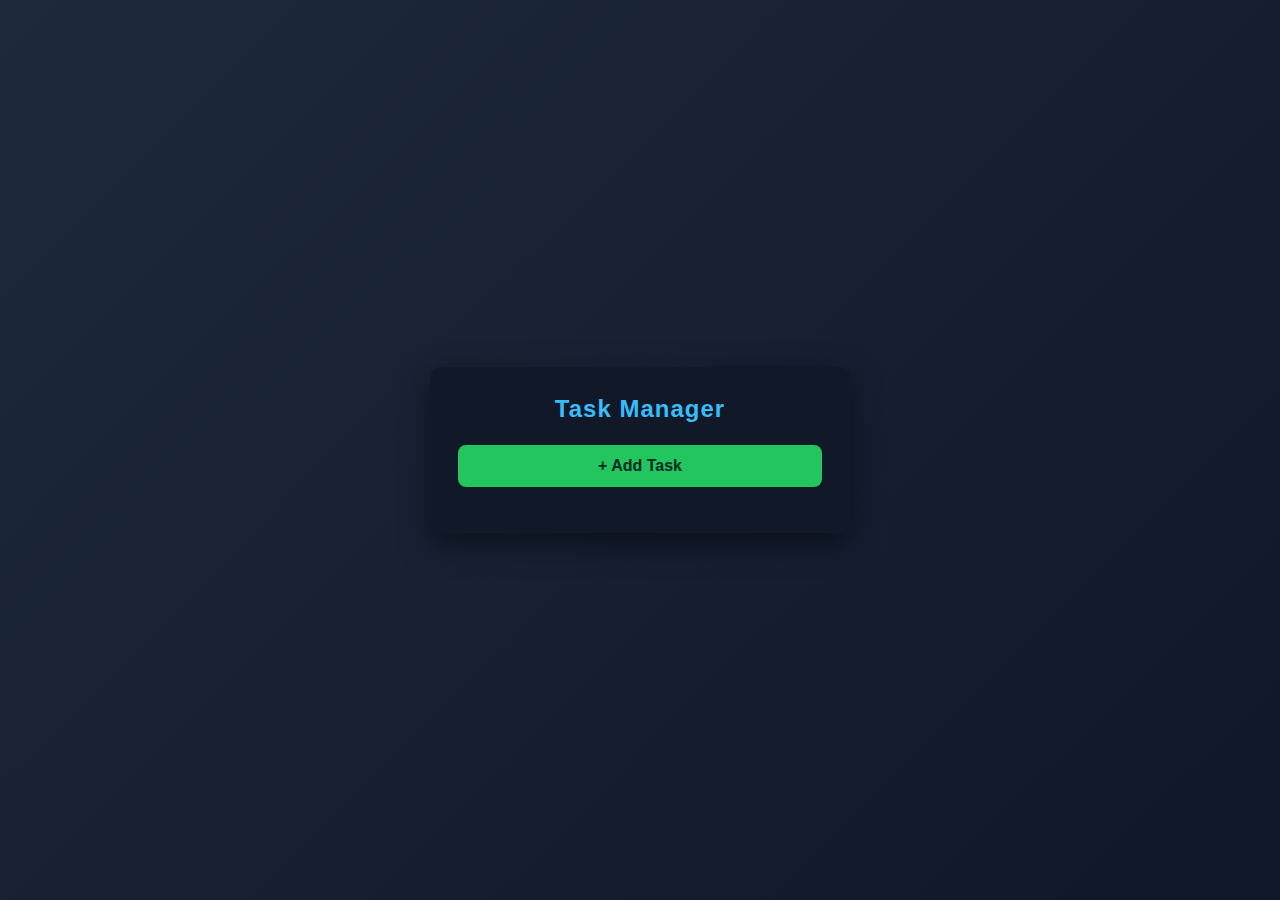
<file: frontend/index.html>
<!DOCTYPE html>
<html>
<head>
  <title>Task Manager</title>
  <link rel="stylesheet" href="style.css">
</head>

<body>
  <!-- STEP 2: Container -->
  <div class="container">
    <h2>Task Manager</h2>

    <a href="add.html">+ Add Task</a>

    <ul id="taskList"></ul>
  </div>

  <script>
    fetch("https://task-manager-vh8o.onrender.com")
      .then(res => res.json())
      .then(data => {
        const list = document.getElementById("taskList");
        list.innerHTML = "";

        data.forEach(task => {
          const li = document.createElement("li");
          li.innerHTML = `
            <span>
              <b>${task.title}</b><br>
              ${task.description}
            </span>
            <span>
              <button class="edit-btn" onclick="editTask(${task.id})">Edit</button>
              <button class="delete-btn" onclick="deleteTask(${task.id})">Delete</button>
            </span>
          `;
          list.appendChild(li);
        });
      });

    function deleteTask(id) {
      fetch(`https://task-manager-vh8o.onrender.com/tasks/${id}`, {
        method: "DELETE"
      }).then(() => location.reload());
    }

    function editTask(id) {
      window.location.href = `edit.html?id=${id}`;
    }
  </script>
</body>
</html>
</file>
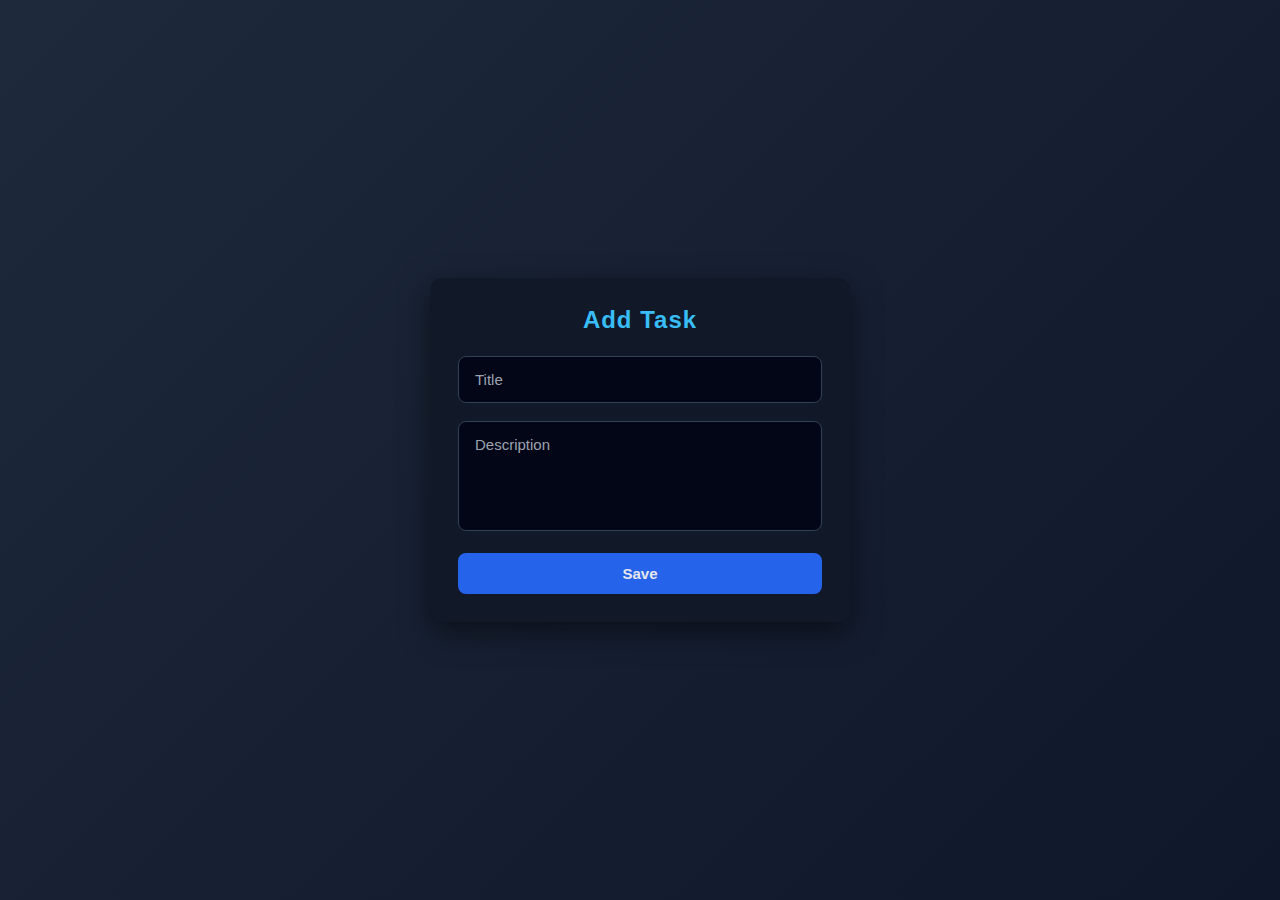
<file: frontend/add.html>
<!DOCTYPE html>
<html>
<head>
  <title>Add Task</title>
  <link rel="stylesheet" href="style.css">
</head>

<body>
  <!-- STEP 2: Container -->
  <div class="container">
    <h2>Add Task</h2>

    <input id="title" placeholder="Title">
    <textarea id="desc" placeholder="Description"></textarea>

    <button class="primary-btn" onclick="addTask()">Save</button>
  </div>

  <script>
    function addTask() {
      fetch("https://task-manager-vh8o.onrender.com", {
        method: "POST",
        headers: { "Content-Type": "application/json" },
        body: JSON.stringify({
          title: document.getElementById("title").value,
          description: document.getElementById("desc").value
        })
      }).then(() => {
        window.location.href = "index.html";
      });
    }
  </script>
</body>
</html>
</file>
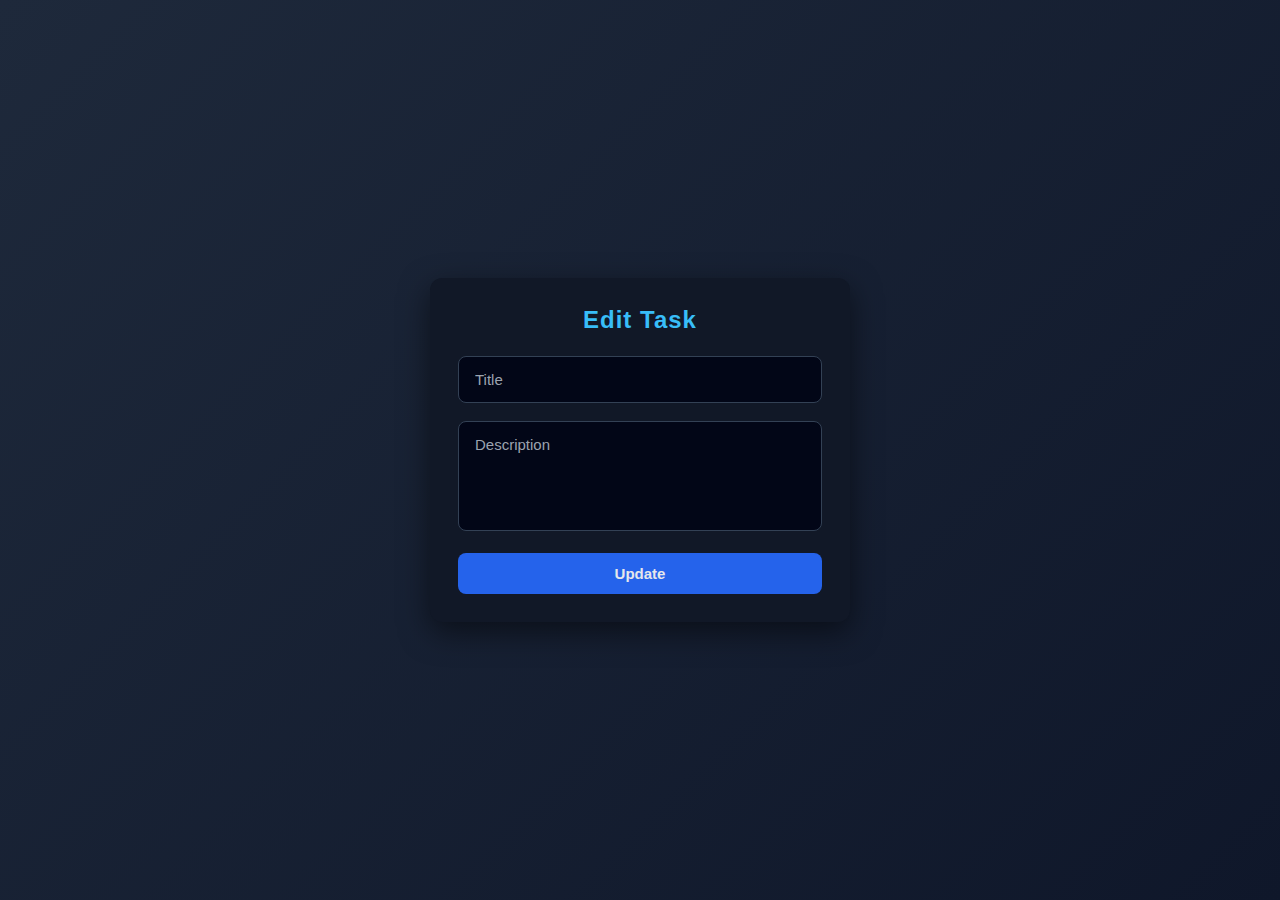
<file: frontend/edit.html>
<!DOCTYPE html>
<html>
<head>
  <title>Edit Task</title>
  <link rel="stylesheet" href="style.css">
</head>

<body>
  <!-- STEP 2: Container -->
  <div class="container">
    <h2>Edit Task</h2>

    <input id="title" placeholder="Title">
    <textarea id="desc" placeholder="Description"></textarea>

    <button class="primary-btn" onclick="updateTask()">Update</button>
  </div>

  <script>
    const id = new URLSearchParams(window.location.search).get("id");

    fetch("https://task-manager-vh8o.onrender.com/tasks")
      .then(res => res.json())
      .then(tasks => {
        const task = tasks.find(t => t.id == id);
        if (!task) {
          alert("Task not found");
          return;
        }

        document.getElementById("title").value = task.title;
        document.getElementById("desc").value = task.description;
      });

    function updateTask() {
      fetch('https://task-manager-vh8o.onrender.com/tasks/${id}', {
        method: "PUT",
        headers: {
          "Content-Type": "application/json"
        },
        body: JSON.stringify({
          title: document.getElementById("title").value,
          description: document.getElementById("desc").value
        })
      }).then(() => {
        window.location.href = "index.html";
      });
    }
  </script>
</body>
</html>
</file>
<file: frontend/style.css>
/* ===== RESET ===== */
* {
  margin: 0;
  padding: 0;
  box-sizing: border-box;
  font-family: "Segoe UI", Tahoma, sans-serif;
}

/* ===== PAGE BACKGROUND ===== */
body {
  min-height: 100vh;
  background: linear-gradient(135deg, #1e293b, #0f172a);
  display: flex;
  justify-content: center;
  align-items: center;
  color: #e5e7eb;
}

/* ===== MAIN CONTAINER ===== */
.container {
  background: #111827;
  width: 420px;
  padding: 28px;
  border-radius: 12px;
  box-shadow: 0 10px 30px rgba(0, 0, 0, 0.5);
}

/* ===== TITLE ===== */
.container h2 {
  text-align: center;
  margin-bottom: 22px;
  color: #38bdf8;
  letter-spacing: 1px;
}

/* ===== ADD TASK LINK ===== */
.container a {
  display: block;
  text-align: center;
  margin-bottom: 18px;
  padding: 12px;
  background: #22c55e;
  color: #022c22;
  text-decoration: none;
  border-radius: 8px;
  font-weight: bold;
  transition: background 0.3s ease;
}

.container a:hover {
  background: #16a34a;
}

/* ===== TASK LIST ===== */
#taskList {
  list-style: none;
}

/* ===== TASK ITEM ===== */
#taskList li {
  background: #1f2933;
  padding: 16px;
  margin-bottom: 14px;
  border-radius: 8px;
  display: flex;
  justify-content: space-between;
  align-items: center;
  gap: 12px;
  transition: transform 0.2s ease, background 0.2s ease;
}

#taskList li:hover {
  transform: scale(1.02);
  background: #243244;
}

/* ===== TASK TEXT ===== */
#taskList li span:first-child {
  max-width: 65%;
  word-wrap: break-word;
}

#taskList li b {
  display: block;
  margin-bottom: 4px;
  color: #facc15;
}

/* ===== BUTTONS (COMMON) ===== */
button {
  border: none;
  padding: 7px 12px;
  border-radius: 6px;
  cursor: pointer;
  font-size: 14px;
  font-weight: bold;
}

/* ===== EDIT BUTTON ===== */
.edit-btn {
  background: #38bdf8;
  color: #082f49;
  margin-right: 6px;
}

.edit-btn:hover {
  background: #0ea5e9;
}

/* ===== DELETE BUTTON ===== */
.delete-btn {
  background: #ef4444;
  color: #450a0a;
}

.delete-btn:hover {
  background: #dc2626;
}

/* ===== PRIMARY BUTTON (ADD / UPDATE) ===== */
.primary-btn {
  width: 100%;
  background: #2563eb;
  color: #e5e7eb;
  padding: 12px;
  border-radius: 8px;
  font-size: 15px;
  font-weight: bold;
}

.primary-btn:hover {
  background: #1d4ed8;
}

/* ===== FORM INPUTS (FIXED SPACING & COLORS) ===== */
input,
textarea {
  width: 100%;
  padding: 14px 16px;
  margin-bottom: 18px;
  border-radius: 8px;
  border: 1px solid #334155;
  background-color: #020617;
  color: #e5e7eb;
  font-size: 15px;
  outline: none;
  transition: border 0.2s ease, box-shadow 0.2s ease;
}

/* Placeholder */
input::placeholder,
textarea::placeholder {
  color: #9ca3af;
}

/* Focus state */
input:focus,
textarea:focus {
  border-color: #38bdf8;
  box-shadow: 0 0 0 2px rgba(56, 189, 248, 0.25);
}

/* Textarea height */
textarea {
  resize: none;
  min-height: 110px;
}

/* ===== RESPONSIVE ===== */
@media (max-width: 480px) {
  .container {
    width: 92%;
  }
}
</file>
